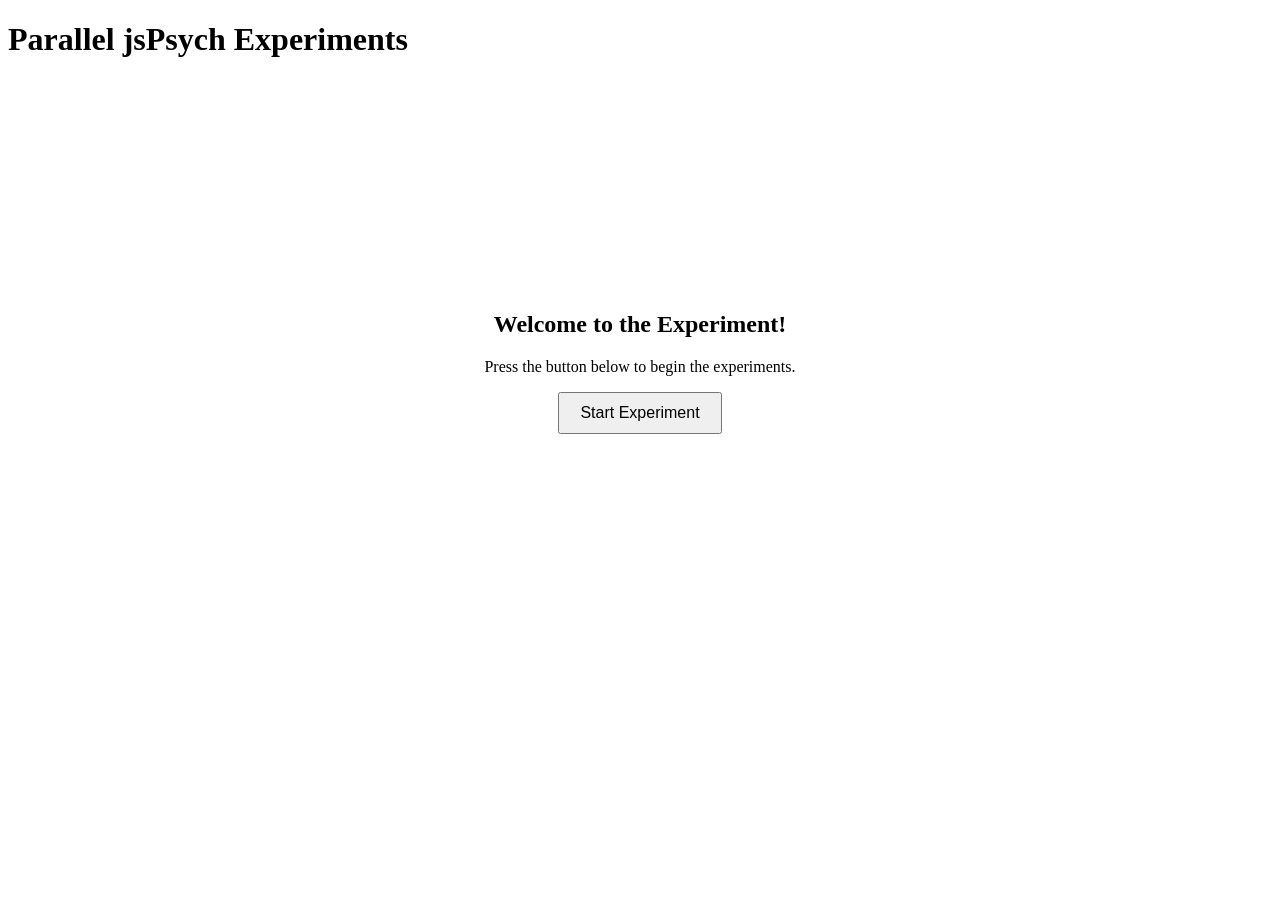
<file: Listening experiment/index.html>
<!DOCTYPE html>
<html>
  <head>
    <title>Two jsPsych Experiments</title>
    <script src="jspsych-6.1.0/jspsych.js"></script>
    <script src="jspsych-6.1.0/plugins/jspsych-html-slider-response.js"></script>
    <script src="jspsych-6.1.0/plugins/jspsych-html-keyboard-response.js"></script>
    <script src="jspsych-6.1.0/plugins/jspsych-html-button-response.js"></script>
    <link rel="stylesheet" href="jspsych-6.1.0/css/jspsych.css" />
    <style>
      iframe {
        width: 48vw;
        height: 40vh;
        border: 1px solid #ccc;
        margin: 10px;
        display: none; /* Hide the iframes initially */
      }
      .iframe-container {
        display: flex;
        flex-direction: column;
        align-items: center;
      }
      .welcome-screen {
        text-align: center;
        margin-top: 20%;
      }
      button {
        padding: 10px 20px;
        font-size: 16px;
      }

      #iframe1 {
        height: 0; /* Set height to 0 to hide iframe1 */
        opacity: 0; /* Makes iframe1 invisible */
        pointer-events: none; /* Prevents interaction with iframe1 */
        overflow: hidden; /* Prevents any overflow */
      }
    </style>
  </head>
  <body>
    <h1>Parallel jsPsych Experiments</h1>

    <div class="welcome-screen" id="welcome-screen">
      <h2>Welcome to the Experiment!</h2>
      <p>Press the button below to begin the experiments.</p>
      <button onclick="startExperiments()">Start Experiment</button>
    </div>

    <div class="iframe-container" id="iframe-container" style="display: none">
      <iframe src="iframe1.html" id="iframe1"></iframe>
      <iframe src="iframe2.html" id="iframe2"></iframe>
    </div>

    <button id="stop-button" onclick="stopExperiments()" style="display: none">
      Stop Experiment
    </button>

    <script>
      function startExperiments() {
        // Hide the welcome screen
        document.getElementById("welcome-screen").style.display = "none";
        document.getElementById("iframe-container").style.display = "flex";
        document.getElementById("iframe1").style.display = "block";
        document.getElementById("iframe2").style.display = "block";
        document.getElementById("stop-button").style.display = "block"; // Show the stop button

        // Start iframe1 experiment with a 2-second delay
        setTimeout(function () {
          document
            .getElementById("iframe1")
            .contentWindow.postMessage("startIframe1", "*");
        }, 2000); // 2000 ms = 2 seconds
      }

      function stopExperiments() {
        // Send messages to both iframes to stop the experiments
        document
          .getElementById("iframe1")
          .contentWindow.postMessage("stopIframe1", "*");
        document
          .getElementById("iframe2")
          .contentWindow.postMessage("stopIframe2", "*");

        // Hide the iframes and show the welcome screen again
        document.getElementById("iframe-container").style.display = "none";
        document.getElementById("welcome-screen").style.display = "block";
        document.getElementById("stop-button").style.display = "none"; // hide the stop button
        thankParticipants();
      }

      // Listen for messages from iframes
      window.addEventListener("message", function (event) {
        if (event.source === document.getElementById("iframe1").contentWindow) {
          if (event.data.msg === "stopExperiment1") {
            console.log("Iframe 1 data:", event.data.data);
          }
        } else if (
          event.source === document.getElementById("iframe2").contentWindow
        ) {
          if (event.data.msg === "stopExperiment2") {
            console.log("Iframe 2 data:", event.data.data);
            // Send a post message to iframe1 to stop the experiment
            document
              .getElementById("iframe1")
              .contentWindow.postMessage("stopIframe1", "*");
          }
        }
      });

      function thankParticipants() {
        var timeline = [
          {
            type: "html-button-response",
            stimulus: "Thank you for participating in the experiment!",
            choices: ["END"],
          },
        ];

        jsPsych.init({
          timeline: timeline,
          on_finish: function () {
            console.log("Experiment ended. Thank you screen displayed.");
          },
        });
      }
    </script>
  </body>
</html>
</file>
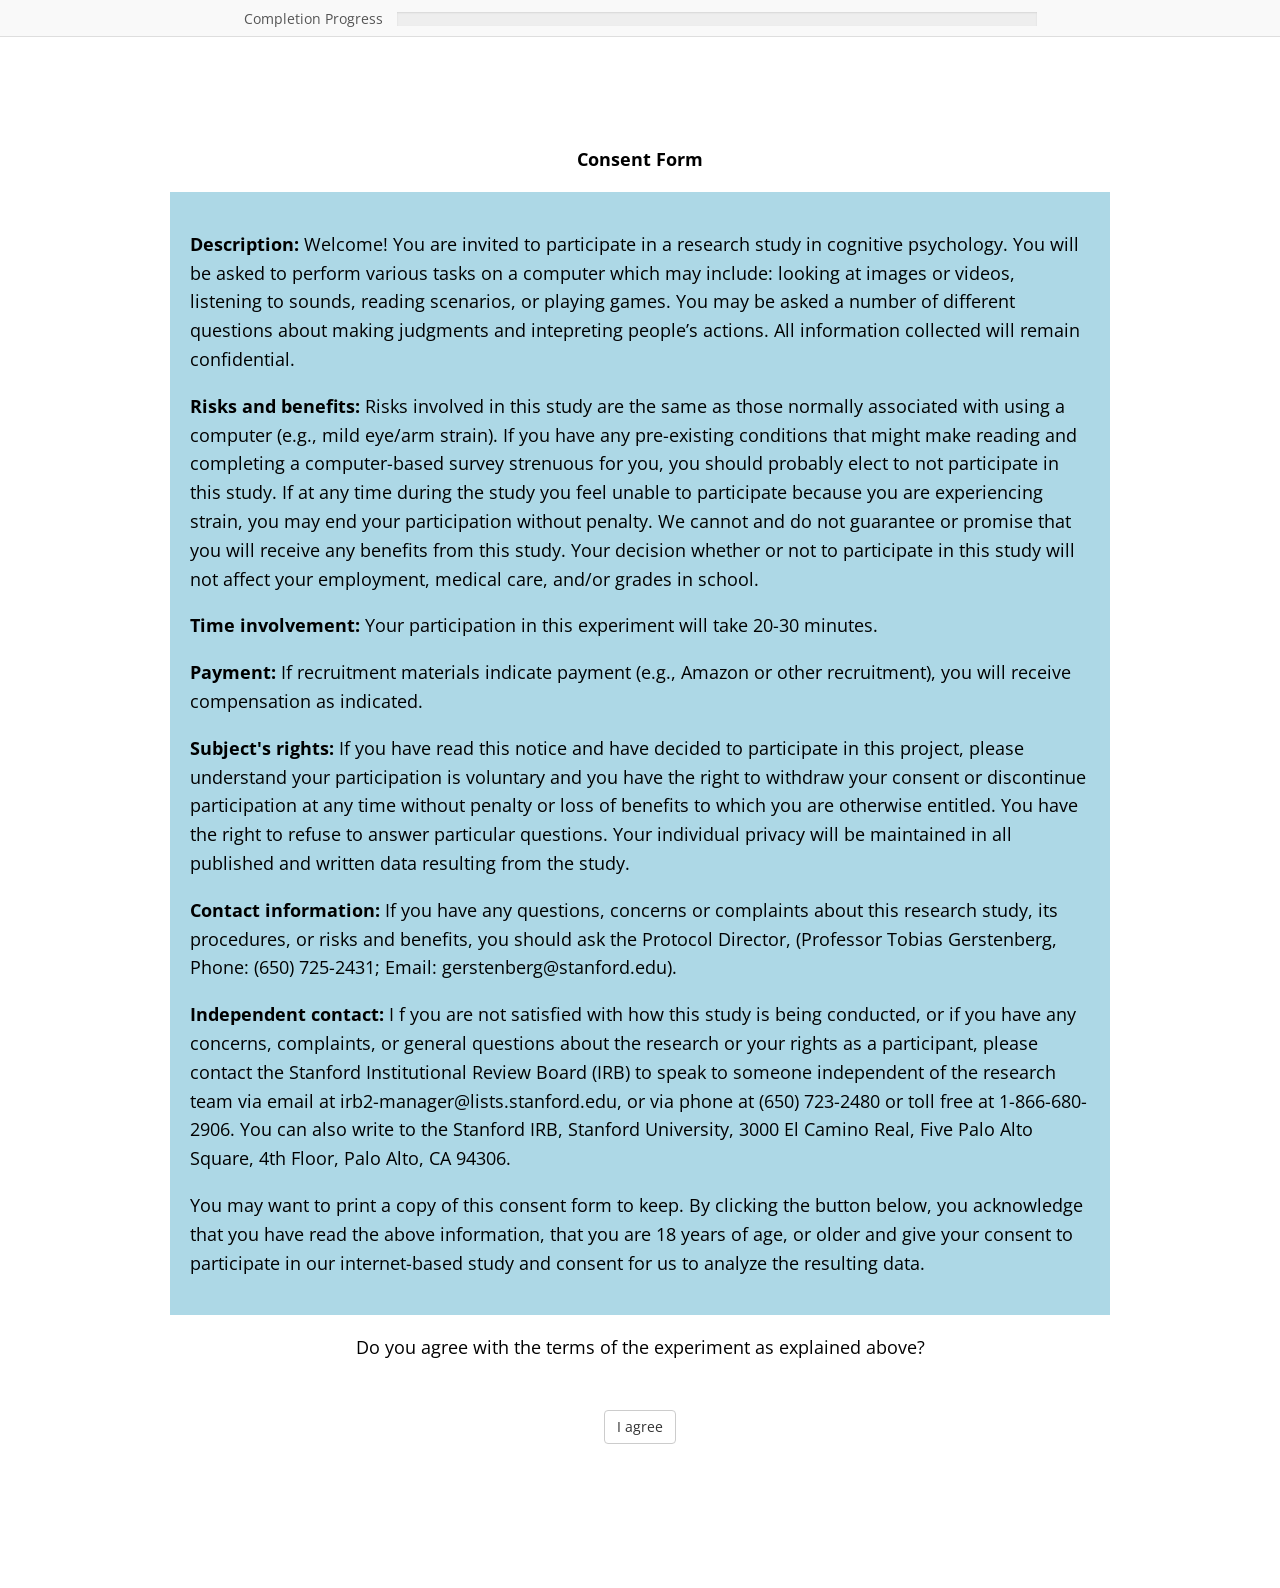
<file: demo_slider/demo/index.html>
<!DOCTYPE html>
<html>

<head>
  <title> Experiment 1 </title>
  <script src="js/jspsych.js"></script>
  <script src="js/jspsych-fullscreen.js"></script>
  <script src="js/jspsych-image-button-response.js"></script>
  <script src="js/jspsych-video-keyboard-response.js"></script>
  <script src="js/jspsych-video-button-response.js"></script>
  <script src="js/jspsych-video-slider-response.js"></script>
  <script src="js/jspsych-html-button-response.js"></script>
  <script src="js/jspsych-survey-multi-choice-custom.js"></script>
  <script src="js/jspsych-html-slider-response-custom.js"></script>
  <script src='https://proliferate.alps.science/static/js/proliferate.js'></script>
  <script src="js/jspsych-survey-html-form.js"></script>
  <script src='js/jquery.min.js'></script>
  <script src='js/jquery-ui.min.js'></script>
  <script src="js/jspsych-preload.js"></script>
  <script src="js/utils.js"></script>
  <link rel="stylesheet" href="css/jspsych.css">
  <link rel="stylesheet" href='css/jquery-ui.min.css' />
</head>
<body></body>
<script>

    var timeline = [];

    var loop_timeline = [];


    var welcome = {
        type: 'html-button-response',
        stimulus: '<p><b>Consent Form</b></p> <div style="text-align:left;' +
            'background-color:lightblue; padding:20px; max-width:900px;">' +
            '<p><b>Description:</b> Welcome! You are invited to participate ' +
            'in a research study in cognitive psychology. You will be asked ' +
            'to perform various tasks on a computer which may include: looking ' +
            'at images or videos, listening to sounds, reading scenarios, or ' +
            'playing games. You may be asked a number of different questions ' +
            'about making judgments and intepreting people’s actions. All ' +
            'information collected will remain confidential. <p>' +
            '<p><b>Risks and benefits:</b> Risks involved in this study are ' +
            'the same as those normally associated with using a computer ' +
            '(e.g., mild eye/arm strain). If you have any pre-existing ' +
            'conditions that might make reading and completing a computer-' +
            'based survey strenuous for you, you should probably elect to ' +
            'not participate in this study. If at any time during the study ' +
            'you feel unable to participate because you are experiencing strain, ' +
            'you may end your participation without penalty. We cannot and do ' +
            'not guarantee or promise that you will receive any benefits from ' +
            'this study. Your decision whether or not to participate in this ' +
            'study will not affect your employment, medical care, and/or grades ' +
            'in school. </p>' +
            '<p><b>Time involvement:</b> Your participation in this experiment ' +
            'will take 20-30 minutes. </p>' +
            '<p><b> Payment: </b> If recruitment materials indicate payment ' +
            '(e.g., Amazon or other recruitment), you will receive compensation ' +
            'as indicated. </p>' +
            "<p><b>Subject's rights: </b> If you have read this notice and have " +
            'decided to participate in this project, please understand your ' +
            'participation is voluntary and you have the right to withdraw ' +
            'your consent or discontinue participation at any time without ' + 
            'penalty or loss of benefits to which you are otherwise entitled. ' +
            'You have the right to refuse to answer particular questions. Your ' +
            'individual privacy will be maintained in all published and written ' +
            'data resulting from the study. </p>' +
            '<p><b>Contact information: </b> If you have any questions, concerns ' +
            'or complaints about this research study, its procedures, or risks ' +
            'and benefits, you should ask the Protocol Director, (Professor ' +
            'Tobias Gerstenberg, Phone: (650) 725-2431; Email: ' +
            'gerstenberg@stanford.edu). </p>' +
            '<p><b>Independent contact: </b>I f you are not satisfied with how ' +
            'this study is being conducted, or if you have any concerns, ' +
            'complaints, or general questions about the research or your ' +
            'rights as a participant, please contact the Stanford Institutional ' +
            'Review Board (IRB) to speak to someone independent of the research ' +
            'team via email at irb2-manager@lists.stanford.edu, or via phone ' +
            'at (650) 723-2480 or toll free at 1-866-680-2906. You can also ' +
            'write to the Stanford IRB, Stanford University, 3000 El Camino ' +
            'Real, Five Palo Alto Square, 4th Floor, Palo Alto, CA 94306. </p>' +
            '<p>You may want to print a copy of this consent form to keep. By ' +
            'clicking the button below, you acknowledge that you have read ' +
            'the above information, that you are 18 years of age, or older ' +
            'and give your consent to participate in our internet-based study ' +
            'and consent for us to analyze the resulting data. </p> </div>' +
            '<p> Do you agree with the terms of the experiment as explained ' +
            'above? </p>',
        choices: ['I agree']
    }
    timeline.push(welcome);

    // var fullscreen_trial = {
    // type: 'fullscreen',
    // fullscreen_mode: true
    // }
    // timeline.push(fullscreen_trial)

    // var welcome_page = {
    // type: 'html-button-response',
    // stimulus: '<div style="max-width:600px;"><p> In this experiment, you will be asked answer questions by watching a video. You must watch the video twice before you can answer the questions.</p></div>',
    // choices: ['Continue']
    // }

    var instruction = {
        timeline: [{
        type: "html-button-response",
        stimulus: '<div style="max-width:800px;">'
            + '<p>In this experiment, you will predict outcomes of English football matches. '
            + 'The setting involves two teams playing in a FA cup match in 2024/2025 season under the new rule with <b>no draw and no rematch</b>.'
            + "If the two teams draw in 90 minutes (plus stoppage time), they will play 30 minutes of extra time. And if they still draw in 120 minutes (plus stoppage time), the result will be decided by penalty shootouts.</p>"
            + '<p> You will answer a few conceptual questions about the setting prior to entering the main experiment, so please review these information carefully. ' 
            + "When you are done, click on the continue button.</p>"
            + '<img><img src="' + 'demo_pics/inst_rule.png' + '" width="650" height="200"></img><p></p></div>'       
            ,
        choices: ['Continue']
        },
        {
            type: 'html-slider-response',
            stimulus: '<p>For each pair of teams, you will be asked the following question:</p>' + 
            '<p></p>' + '<p>How likely do you think that '+ 'Burton Albion ' +  
                '<img><img src="' + 'teams/burton.png' + '" width="50" height="50" style="vertical-align: middle;"></img>' + ' will <b>eliminate</b> ' 
                + 'Blackburn ' +  '<img><img src="' + 'teams/blackburn.png' + '" width="50" height="50" style="vertical-align: middle;"></img>'
                + ' in a FA cup game under the new rule in 2024/2025 season?</p>'
                + '<p>Please click on the slider below to indicate your response. To pass the instruction, move the slider to around 40.</p>' + '<br />',
            labels: ["0%<br />(definitely no)", "10", "20", "30", "40", "50", "60", "70", "80", "90", "100%<br />(definitely yes)"],
            min: 0,
            max: 100,
            step: 1,
            choices:['Continue'],
            statement: "instruction",
            case: "instruction",
            slider_width:650
        },
        {
        type: "html-button-response",
        stimulus: '<div style="max-width:800px;">'
            + '<p>There will be a total number of 4 blocks and 30 such questions in this experiment.</p>'
            + '<p>After completing this experiment, you will be asked to complete a quick knowledge test about the teams involve in the experiment,'
                + ' as well as your preferences for the teams. There will be more instructions about them towards the end of the experiment.</p>'
                + '<p>The full experiment should take about 25 minutes to complete.</p>',
        choices: ['Continue']
        },
        {
        type: "html-button-response",
        stimulus: '<div style="max-width:800px;">'
            + '<p>In the following, you will answer a few conceptual questions about the setting.</p>',
        choices: ['Continue']
        }
        ]
    }

    loop_timeline.push(instruction);
    // timeline.push(instruction);

    var comprehension_qs = {
        type: 'survey-multi-choice',
        questions: [
            {
            prompt: "If the two teams draw in 90 minutes plus stoppage time under the setting of this experiment, they will play a rematch.", name: "rematch", 
            options: ["Yes", "No"], 
            required:true,
            horizontal: true}, 
            {
            prompt: "If the two teams draw in 120 minutes plus stoppage time under the setting of this experiment, the game winner will be decided by penalty shootouts.", name: "penalty", 
            options: ["Yes", "No"], 
            required:true,
            horizontal: true},
            {
            prompt: "The predictions will be about the upcoming 2024/2025 season.", name: "season", 
            options: ["Yes", "No"], 
            required:true,
            horizontal: true}
        ],
        preamble: '<b>Comprehension check</b>',
        on_finish: function(data){
            // jspsych records responses as json strings
            data.correct = (data.responses == "{\"rematch\":\"No\",\"penalty\":\"Yes\",\"season\":\"Yes\"}");
        }
    }

    loop_timeline.push(comprehension_qs);

    // timeline.push(comprehension_qs);

    var fail_comprehension = {
        timeline: [{
            type: 'html-button-response',
            stimulus: 'Unfortunately, you missed some of the comprehension ' +
                'questions.</p> <p>Please review the instructions again.',
            choices: ['Review'],
        }],
        conditional_function: function(){
            var data = jsPsych.data.get().last(1).values()[0];
            return !(data.correct);
        }
    }
    loop_timeline.push(fail_comprehension);
    
    var loop_node = {
        timeline: loop_timeline,
        loop_function: function(data){
            var data = jsPsych.data.get().last(1).values()[0];
            return !(data.correct);
        }
    }
    
    timeline.push(loop_node);

    timeline.push({
            type: 'html-button-response',
            stimulus: '<div style=max-width:800px;' +
                '>' +
                '<p> Correct! You will now begin the actual experiment.</p>' +
                '<p>Click the start button whenever you are ready.</p> </div>',
            choices: ['Start'],
        });

    var g1_g2_order1 = {
            type: 'html-slider-response',
            stimulus: '<p>How likely do you think that '+ 
                'Arsenal ' +  '<img><img src="' + 'teams/arsenal.png' + '" width="50" height="50" style="vertical-align: middle;"></img>' 
                + ' will <b>eliminate</b> ' 
                + 'Chelsea ' +  '<img><img src="' + 'teams/chelsea.png' + '" width="50" height="50" style="vertical-align: middle;"></img>'
                + ' in a FA cup game under the new rule in 2024/2025 season?</p>'
                + '<p>Please click on the slider below to indicate your response. </p>' + '<br />',
            labels: ["0%<br />(definitely no)", "10", "20", "30", "40", "50", "60", "70", "80", "90", "100%<br />(definitely yes)"],
            min: 0,
            max: 100,
            step: 1,
            choices:['Continue'],
            statement: "g1g2o1",
            case: "g1g2o1",
            slider_width:650
    }

    var g1_g3_order1 = {
        type: 'html-slider-response',
        stimulus: '<p>How likely do you think that '+ 
            'Arsenal ' +  '<img><img src="' + 'teams/arsenal.png' + '" width="50" height="50" style="vertical-align: middle;"></img>' 
            + ' will <b>eliminate</b> ' 
            + 'Newcastle ' +  '<img><img src="' + 'teams/newcastle.png' + '" width="50" height="50" style="vertical-align: middle;"></img>'
            + ' in a FA cup game under the new rule in 2024/2025 season?</p>'
            + '<p>Please click on the slider below to indicate your response. </p>' + '<br />',
        labels: ["0%<br />(definitely no)", "10", "20", "30", "40", "50", "60", "70", "80", "90", "100%<br />(definitely yes)"],
        min: 0,
        max: 100,
        step: 1,
        choices:['Continue'],
        statement: "g1g3o1",
        case: "g1g3o1",
        slider_width:650
    }

    var g1_g4_order1 = {
        type: 'html-slider-response',
        stimulus: '<p>How likely do you think that '
            + 'Arsenal ' +  '<img><img src="' + 'teams/arsenal.png' + '" width="50" height="50" style="vertical-align: middle;"></img>' 
            + ' will <b>eliminate</b> ' 
            + 'Brentford ' +  '<img><img src="' + 'teams/brentford.png' + '" width="50" height="50" style="vertical-align: middle;"></img>'
            + ' in a FA cup game under the new rule in 2024/2025 season?</p>'
            + '<p>Please click on the slider below to indicate your response. </p>' + '<br />',
        labels: ["0%<br />(definitely no)", "10", "20", "30", "40", "50", "60", "70", "80", "90", "100%<br />(definitely yes)"],
        min: 0,
        max: 100,
        step: 1,
        choices:['Continue'],
        statement: "g1g4o1",
        case: "g1g4o1",
        slider_width:650
    }

    var g1_g5_order1 = {
        type: 'html-slider-response',
        stimulus: '<p>How likely do you think that '
            + 'Arsenal ' +  '<img><img src="' + 'teams/arsenal.png' + '" width="50" height="50" style="vertical-align: middle;"></img>' 
            + ' will <b>eliminate</b> ' 
            + 'Wolverhampton ' +  '<img><img src="' + 'teams/wolverhampton.png' + '" width="50" height="50" style="vertical-align: middle;"></img>'
            + ' in a FA cup game under the new rule in 2024/2025 season?</p>'
            + '<p>Please click on the slider below to indicate your response. </p>' + '<br />',
        labels: ["0%<br />(definitely no)", "10", "20", "30", "40", "50", "60", "70", "80", "90", "100%<br />(definitely yes)"],
        min: 0,
        max: 100,
        step: 1,
        choices:['Continue'],
        statement: "g1g5o1",
        case: "g1g5o1",
        slider_width:650
    }

    var g2_g3_order1 = {
        type: 'html-slider-response',
        stimulus: '<p>How likely do you think that '
            + 'Chelsea ' +  '<img><img src="' + 'teams/chelsea.png' + '" width="50" height="50" style="vertical-align: middle;"></img>' 
            + ' will <b>eliminate</b> ' 
            + 'Newcastle ' +  '<img><img src="' + 'teams/newcastle.png' + '" width="50" height="50" style="vertical-align: middle;"></img>'
            + ' in a FA cup game under the new rule in 2024/2025 season?</p>'
            + '<p>Please click on the slider below to indicate your response. </p>' + '<br />',
        labels: ["0%<br />(definitely no)", "10", "20", "30", "40", "50", "60", "70", "80", "90", "100%<br />(definitely yes)"],
        min: 0,
        max: 100,
        step: 1,
        choices:['Continue'],
        statement: "g2g3o1",
        case: "g2g3o1",
        slider_width:650
    }

    var g2_g4_order1 = {
        type: 'html-slider-response',
        stimulus: '<p>How likely do you think that '
            + 'Chelsea ' +  '<img><img src="' + 'teams/chelsea.png' + '" width="50" height="50" style="vertical-align: middle;"></img>' 
            + ' will <b>eliminate</b> ' 
            + 'Brentford ' +  '<img><img src="' + 'teams/brentford.png' + '" width="50" height="50" style="vertical-align: middle;"></img>'
            + ' in a FA cup game under the new rule in 2024/2025 season?</p>'
            + '<p>Please click on the slider below to indicate your response. </p>' + '<br />',
        labels: ["0%<br />(definitely no)", "10", "20", "30", "40", "50", "60", "70", "80", "90", "100%<br />(definitely yes)"],
        min: 0,
        max: 100,
        step: 1,
        choices:['Continue'],
        statement: "g2g4o1",
        case: "g2g4o1",
        slider_width:650
    }

    var g2_g5_order1 = {
        type: 'html-slider-response',
        stimulus: '<p>How likely do you think that '
            + 'Chelsea ' + '<img><img src="' + 'teams/chelsea.png' + '" width="50" height="50" style="vertical-align: middle;"></img>' 
            + ' will <b>eliminate</b> ' 
            + 'Wolverhampton ' +  '<img><img src="' + 'teams/wolverhampton.png' + '" width="50" height="50" style="vertical-align: middle;"></img>'
            + ' in a FA cup game under the new rule in 2024/2025 season?</p>'
            + '<p>Please click on the slider below to indicate your response. </p>' + '<br />',
        labels: ["0%<br />(definitely no)", "10", "20", "30", "40", "50", "60", "70", "80", "90", "100%<br />(definitely yes)"],
        min: 0,
        max: 100,
        step: 1,
        choices:['Continue'],
        statement: "g2g5o1",
        case: "g2g5o1",
        slider_width:650
    }

    var g3_g4_order1 = {
        type: 'html-slider-response',
        stimulus: '<p>How likely do you think that '
            + 'Newcastle ' + '<img><img src="' + 'teams/newcastle.png' + '" width="50" height="50" style="vertical-align: middle;"></img>' 
            + ' will <b>eliminate</b> ' 
            + 'Brentford ' +  '<img><img src="' + 'teams/brentford.png' + '" width="50" height="50" style="vertical-align: middle;"></img>'
            + ' in a FA cup game under the new rule in 2024/2025 season?</p>'
            + '<p>Please click on the slider below to indicate your response. </p>' + '<br />',
        labels: ["0%<br />(definitely no)", "10", "20", "30", "40", "50", "60", "70", "80", "90", "100%<br />(definitely yes)"],
        min: 0,
        max: 100,
        step: 1,
        choices:['Continue'],
        statement: "g3g4o1",
        case: "g3g4o1",
        slider_width:650
    }

    var g3_g5_order1 = {
        type: 'html-slider-response',
        stimulus: '<p>How likely do you think that '
            + 'Newcastle ' + '<img><img src="' + 'teams/newcastle.png' + '" width="50" height="50" style="vertical-align: middle;"></img>' 
            + ' will <b>eliminate</b> ' 
            + 'Wolverhampton ' +  '<img><img src="' + 'teams/wolverhampton.png' + '" width="50" height="50" style="vertical-align: middle;"></img>'
            + ' in a FA cup game under the new rule in 2024/2025 season?</p>'
            + '<p>Please click on the slider below to indicate your response. </p>' + '<br />',
        labels: ["0%<br />(definitely no)", "10", "20", "30", "40", "50", "60", "70", "80", "90", "100%<br />(definitely yes)"],
        min: 0,
        max: 100,
        step: 1,
        choices:['Continue'],
        statement: "g3g5o1",
        case: "g3g5o1",
        slider_width:650
    }

    var g4_g5_order1 = {
        type: 'html-slider-response',
        stimulus: '<p>How likely do you think that '
            + 'Brentford ' + '<img><img src="' + 'teams/brentford.png' + '" width="50" height="50" style="vertical-align: middle;"></img>' 
            + ' will <b>eliminate</b> ' 
            + 'Wolverhampton ' +  '<img><img src="' + 'teams/wolverhampton.png' + '" width="50" height="50" style="vertical-align: middle;"></img>'
            + ' in a FA cup game under the new rule in 2024/2025 season?</p>'
            + '<p>Please click on the slider below to indicate your response. </p>' + '<br />',
        labels: ["0%<br />(definitely no)", "10", "20", "30", "40", "50", "60", "70", "80", "90", "100%<br />(definitely yes)"],
        min: 0,
        max: 100,
        step: 1,
        choices:['Continue'],
        statement: "g4g5o1",
        case: "g4g5o1",
        slider_width:650
    }
    

    var block1 =  {
        type: "html-button-response",
        stimulus: '<div style="max-width:800px;">'
            + '<p>This is the end of block 1.</p>',
        choices: ['Continue']
    }

    var block1_question_list = [g1_g2_order1,g1_g3_order1,g1_g4_order1,g1_g5_order1,g2_g3_order1,g2_g4_order1,g2_g5_order1,g3_g4_order1,g3_g5_order1,g4_g5_order1]
    block1_question_list = jsPsych.randomization.shuffle(block1_question_list)
    var timeline = timeline.concat(block1_question_list)
    timeline.push(block1)


    var g1_g1_order1 = {
            type: 'html-slider-response',
            stimulus: '<p>How likely do you think that '
                + 'Arsenal ' + '<img><img src="' + 'teams/arsenal.png' + '" width="50" height="50" style="vertical-align: middle;"></img>' 
                + ' will <b>eliminate</b> ' 
                + 'Manchester City ' +  '<img><img src="' + 'teams/manchester_city.png' + '" width="50" height="50" style="vertical-align: middle;"></img>'
                + ' in a FA cup game under the new rule in 2024/2025 season?</p>'
                + '<p>Please click on the slider below to indicate your response. </p>' + '<br />',
            labels: ["0%<br />(definitely no)", "10", "20", "30", "40", "50", "60", "70", "80", "90", "100%<br />(definitely yes)"],
            min: 0,
            max: 100,
            step: 1,
            choices:['Continue'],
            statement: "g1g1o1",
            case: "g1g1o1",
            slider_width:650
    }

    var g2_g2_order1 = {
            type: 'html-slider-response',
            stimulus: '<p>How likely do you think that '
                + 'Chelsea ' +  '<img><img src="' + 'teams/chelsea.png' + '" width="50" height="50" style="vertical-align: middle;"></img>' 
                + ' will <b>eliminate</b> ' 
                + 'Manchester United ' +  '<img><img src="' + 'teams/manchester_united.png' + '" width="50" height="50" style="vertical-align: middle;"></img>'
                + ' in a FA cup game under the new rule in 2024/2025 season?</p>'
                + '<p>Please click on the slider below to indicate your response. </p>' + '<br />',
            labels: ["0%<br />(definitely no)", "10", "20", "30", "40", "50", "60", "70", "80", "90", "100%<br />(definitely yes)"],
            min: 0,
            max: 100,
            step: 1,
            choices:['Continue'],
            statement: "g2g2o1",
            case: "g2g2o1",
            slider_width:650
    }

    var g3_g3_order1 = {
            type: 'html-slider-response',
            stimulus: '<p>How likely do you think that '
                + 'Newcastle ' +  '<img><img src="' + 'teams/newcastle.png' + '" width="50" height="50" style="vertical-align: middle;"></img>' 
                + ' will <b>eliminate</b> ' 
                + 'Tottenham ' +  '<img><img src="' + 'teams/tottenham.png' + '" width="50" height="50" style="vertical-align: middle;"></img>'
                + ' in a FA cup game under the new rule in 2024/2025 season?</p>'
                + '<p>Please click on the slider below to indicate your response. </p>' + '<br />',
            labels: ["0%<br />(definitely no)", "10", "20", "30", "40", "50", "60", "70", "80", "90", "100%<br />(definitely yes)"],
            min: 0,
            max: 100,
            step: 1,
            choices:['Continue'],
            statement: "g3g3o1",
            case: "g3g3o1",
            slider_width:650
    }

    var g4_g4_order1 = {
            type: 'html-slider-response',
            stimulus: '<p>How likely do you think that '
                + 'Brentford ' + '<img><img src="' + 'teams/brentford.png' + '" width="50" height="50" style="vertical-align: middle;"></img>' 
                + ' will <b>eliminate</b> ' 
                + 'Westham ' +  '<img><img src="' + 'teams/westham.png' + '" width="50" height="50" style="vertical-align: middle;"></img>'
                + ' in a FA cup game under the new rule in 2024/2025 season?</p>'
                + '<p>Please click on the slider below to indicate your response. </p>' + '<br />',
            labels: ["0%<br />(definitely no)", "10", "20", "30", "40", "50", "60", "70", "80", "90", "100%<br />(definitely yes)"],
            min: 0,
            max: 100,
            step: 1,
            choices:['Continue'],
            statement: "g4g4o1",
            case: "g4g4o1",
            slider_width:650
    }

    var g5_g5_order1 = {
            type: 'html-slider-response',
            stimulus: '<p>How likely do you think that '
                + 'Wolverhampton ' + '<img><img src="' + 'teams/wolverhampton.png' + '" width="50" height="50" style="vertical-align: middle;"></img>' 
                + ' will <b>eliminate</b> ' 
                + 'Everton ' +  '<img><img src="' + 'teams/everton.png' + '" width="50" height="50" style="vertical-align: middle;"></img>'
                + ' in a FA cup game under the new rule in 2024/2025 season?</p>'
                + '<p>Please click on the slider below to indicate your response. </p>' + '<br />',
            labels: ["0%<br />(definitely no)", "10", "20", "30", "40", "50", "60", "70", "80", "90", "100%<br />(definitely yes)"],
            min: 0,
            max: 100,
            step: 1,
            choices:['Continue'],
            statement: "g5g5o1",
            case: "g5g5o1",
            slider_width:650
    }

    var block2 =  {
        type: "html-button-response",
        stimulus: '<div style="max-width:800px;">'
            + '<p>This is the end of block 2.</p>',
        choices: ['Continue']
    }

    var block2_question_list = [g1_g1_order1,g2_g2_order1,g3_g3_order1,g4_g4_order1,g5_g5_order1]
    block2_question_list = jsPsych.randomization.shuffle(block2_question_list)
    var timeline = timeline.concat(block2_question_list)
    timeline.push(block2)


    var g1_g2_order2 = {
            type: 'html-slider-response',
            stimulus: '<p>How likely do you think that '
                + 'Chelsea ' + '<img><img src="' + 'teams/chelsea.png' + '" width="50" height="50" style="vertical-align: middle;"></img>' 
                + ' will <b>eliminate</b> ' 
                + 'Arsenal ' +  '<img><img src="' + 'teams/arsenal.png' + '" width="50" height="50" style="vertical-align: middle;"></img>'
                + ' in a FA cup game under the new rule in 2024/2025 season?</p>'
                + '<p>Please click on the slider below to indicate your response. </p>' + '<br />',
            labels: ["0%<br />(definitely no)", "10", "20", "30", "40", "50", "60", "70", "80", "90", "100%<br />(definitely yes)"],
            min: 0,
            max: 100,
            step: 1,
            choices:['Continue'],
            statement: "g1g2o2",
            case: "g1g2o2",
            slider_width:650
    }

    var g1_g3_order2 = {
        type: 'html-slider-response',
        stimulus: '<p>How likely do you think that '
            + 'Newcastle ' + '<img><img src="' + 'teams/newcastle.png' + '" width="50" height="50" style="vertical-align: middle;"></img>' 
            + ' will <b>eliminate</b> ' 
            + 'Arsenal ' +  '<img><img src="' + 'teams/arsenal.png' + '" width="50" height="50" style="vertical-align: middle;"></img>'
            + ' in a FA cup game under the new rule in 2024/2025 season?</p>'
            + '<p>Please click on the slider below to indicate your response. </p>' + '<br />',
        labels: ["0%<br />(definitely no)", "10", "20", "30", "40", "50", "60", "70", "80", "90", "100%<br />(definitely yes)"],
        min: 0,
        max: 100,
        step: 1,
        choices:['Continue'],
        statement: "g1g3o2",
        case: "g1g3o2",
        slider_width:650
    }

    var g1_g4_order2 = {
        type: 'html-slider-response',
        stimulus: '<p>How likely do you think that '
            + 'Brentford ' + '<img><img src="' + 'teams/brentford.png' + '" width="50" height="50" style="vertical-align: middle;"></img>' 
            + ' will <b>eliminate</b> ' 
            + 'Arsenal ' +  '<img><img src="' + 'teams/arsenal.png' + '" width="50" height="50" style="vertical-align: middle;"></img>'
            + ' in a FA cup game under the new rule in 2024/2025 season?</p>'
            + '<p>Please click on the slider below to indicate your response. </p>' + '<br />',
        labels: ["0%<br />(definitely no)", "10", "20", "30", "40", "50", "60", "70", "80", "90", "100%<br />(definitely yes)"],
        min: 0,
        max: 100,
        step: 1,
        choices:['Continue'],
        statement: "g1g4o2",
        case: "g1g4o2",
        slider_width:650
    }

    var g1_g5_order2 = {
        type: 'html-slider-response',
        stimulus: '<p>How likely do you think that '
            + 'Wolverhampton ' + '<img><img src="' + 'teams/wolverhampton.png' + '" width="50" height="50" style="vertical-align: middle;"></img>' 
            + ' will <b>eliminate</b> ' 
            + 'Arsenal ' +  '<img><img src="' + 'teams/arsenal.png' + '" width="50" height="50" style="vertical-align: middle;"></img>'
            + ' in a FA cup game under the new rule in 2024/2025 season?</p>'
            + '<p>Please click on the slider below to indicate your response. </p>' + '<br />',
        labels: ["0%<br />(definitely no)", "10", "20", "30", "40", "50", "60", "70", "80", "90", "100%<br />(definitely yes)"],
        min: 0,
        max: 100,
        step: 1,
        choices:['Continue'],
        statement: "g1g5o2",
        case: "g1g5o2",
        slider_width:650
    }

    var g2_g3_order2 = {
        type: 'html-slider-response',
        stimulus: '<p>How likely do you think that '
            + 'Newcastle ' + '<img><img src="' + 'teams/newcastle.png' + '" width="50" height="50" style="vertical-align: middle;"></img>' 
            + ' will <b>eliminate</b> ' 
            + 'Chelsea ' +  '<img><img src="' + 'teams/chelsea.png' + '" width="50" height="50" style="vertical-align: middle;"></img>'
            + ' in a FA cup game under the new rule in 2024/2025 season?</p>'
            + '<p>Please click on the slider below to indicate your response. </p>' + '<br />',
        labels: ["0%<br />(definitely no)", "10", "20", "30", "40", "50", "60", "70", "80", "90", "100%<br />(definitely yes)"],
        min: 0,
        max: 100,
        step: 1,
        choices:['Continue'],
        statement: "g2g3o2",
        case: "g2g3o2",
        slider_width:650
    }

    var g2_g4_order2 = {
        type: 'html-slider-response',
        stimulus: '<p>How likely do you think that '
            + 'Brentford ' + '<img><img src="' + 'teams/brentford.png' + '" width="50" height="50" style="vertical-align: middle;"></img>' 
            + ' will <b>eliminate</b> ' 
            + 'Chelsea ' +  '<img><img src="' + 'teams/chelsea.png' + '" width="50" height="50" style="vertical-align: middle;"></img>'
            + ' in a FA cup game under the new rule in 2024/2025 season?</p>'
            + '<p>Please click on the slider below to indicate your response. </p>' + '<br />',
        labels: ["0%<br />(definitely no)", "10", "20", "30", "40", "50", "60", "70", "80", "90", "100%<br />(definitely yes)"],
        min: 0,
        max: 100,
        step: 1,
        choices:['Continue'],
        statement: "g2g4o2",
        case: "g2g4o2",
        slider_width:650
    }

    var g2_g5_order2 = {
        type: 'html-slider-response',
        stimulus: '<p>How likely do you think that '
            + 'Wolverhampton ' + '<img><img src="' + 'teams/wolverhampton.png' + '" width="50" height="50" style="vertical-align: middle;"></img>' 
            + ' will <b>eliminate</b> ' 
            + 'Chelsea ' +  '<img><img src="' + 'teams/chelsea.png' + '" width="50" height="50" style="vertical-align: middle;"></img>'
            + ' in a FA cup game under the new rule in 2024/2025 season?</p>'
            + '<p>Please click on the slider below to indicate your response. </p>' + '<br />',
        labels: ["0%<br />(definitely no)", "10", "20", "30", "40", "50", "60", "70", "80", "90", "100%<br />(definitely yes)"],
        min: 0,
        max: 100,
        step: 1,
        choices:['Continue'],
        statement: "g2g5o2",
        case: "g2g5o2",
        slider_width:650
    }

    var g3_g4_order2 = {
        type: 'html-slider-response',
        stimulus: '<p>How likely do you think that '
            + 'Brentford ' + '<img><img src="' + 'teams/brentford.png' + '" width="50" height="50" style="vertical-align: middle;"></img>' 
            + ' will <b>eliminate</b> ' 
            + 'Newcastle ' +  '<img><img src="' + 'teams/newcastle.png' + '" width="50" height="50" style="vertical-align: middle;"></img>'
            + ' in a FA cup game under the new rule in 2024/2025 season?</p>'
            + '<p>Please click on the slider below to indicate your response. </p>' + '<br />',
        labels: ["0%<br />(definitely no)", "10", "20", "30", "40", "50", "60", "70", "80", "90", "100%<br />(definitely yes)"],
        min: 0,
        max: 100,
        step: 1,
        choices:['Continue'],
        statement: "g3g4o2",
        case: "g3g4o2",
        slider_width:650
    }

    var g3_g5_order2 = {
        type: 'html-slider-response',
        stimulus: '<p>How likely do you think that '
            + 'Wolverhampton ' + '<img><img src="' + 'teams/wolverhampton.png' + '" width="50" height="50" style="vertical-align: middle;"></img>' 
            + ' will <b>eliminate</b> ' 
            + 'Newcastle ' +  '<img><img src="' + 'teams/newcastle.png' + '" width="50" height="50" style="vertical-align: middle;"></img>'
            + ' in a FA cup game under the new rule in 2024/2025 season?</p>'
            + '<p>Please click on the slider below to indicate your response. </p>' + '<br />',
        labels: ["0%<br />(definitely no)", "10", "20", "30", "40", "50", "60", "70", "80", "90", "100%<br />(definitely yes)"],
        min: 0,
        max: 100,
        step: 1,
        choices:['Continue'],
        statement: "g3g5o2",
        case: "g3g5o2",
        slider_width:650
    }

    var g4_g5_order2 = {
        type: 'html-slider-response',
        stimulus: '<p>How likely do you think that '
            + 'Wolverhampton ' + '<img><img src="' + 'teams/wolverhampton.png' + '" width="50" height="50" style="vertical-align: middle;"></img>' 
            + ' will <b>eliminate</b> ' 
            + 'Brighton ' +  '<img><img src="' + 'teams/brighton.png' + '" width="50" height="50" style="vertical-align: middle;"></img>'
            + ' in a FA cup game under the new rule in 2024/2025 season?</p>'
            + '<p>Please click on the slider below to indicate your response. </p>' + '<br />',
        labels: ["0%<br />(definitely no)", "10", "20", "30", "40", "50", "60", "70", "80", "90", "100%<br />(definitely yes)"],
        min: 0,
        max: 100,
        step: 1,
        choices:['Continue'],
        statement: "g4g5o2",
        case: "g4g5o2",
        slider_width:650
    }

    var block3 =  {
        type: "html-button-response",
        stimulus: '<div style="max-width:800px;">'
            + '<p>This is the end of block 3.</p>',
        choices: ['Continue']
    }

    var block3_question_list = [g1_g2_order2,g1_g3_order2,g1_g4_order2,g1_g5_order2,g2_g3_order2,g2_g4_order2,g2_g5_order2,g3_g4_order2,g3_g5_order2,g4_g5_order2]
    block3_question_list = jsPsych.randomization.shuffle(block3_question_list)
    var timeline = timeline.concat(block3_question_list)
    timeline.push(block3)


    var g1_g1_order2 = {
            type: 'html-slider-response',
            stimulus: '<p>How likely do you think that '
                + 'Manchester City ' + '<img><img src="' + 'teams/manchester_city.png' + '" width="50" height="50" style="vertical-align: middle;"></img>' 
                + ' will <b>eliminate</b> ' 
                + 'Arsenal ' +  '<img><img src="' + 'teams/arsenal.png' + '" width="50" height="50" style="vertical-align: middle;"></img>'
                + ' in a FA cup game under the new rule in 2024/2025 season?</p>'
                + '<p>Please click on the slider below to indicate your response. </p>' + '<br />',
            labels: ["0%<br />(definitely no)", "10", "20", "30", "40", "50", "60", "70", "80", "90", "100%<br />(definitely yes)"],
            min: 0,
            max: 100,
            step: 1,
            choices:['Continue'],
            statement: "g1g1o2",
            case: "g1g1o2",
            slider_width:650
    }

    var g2_g2_order2 = {
            type: 'html-slider-response',
            stimulus: '<p>How likely do you think that '
                + 'Manchester United ' + '<img><img src="' + 'teams/manchester_united.png' + '" width="50" height="50" style="vertical-align: middle;"></img>' 
                + ' will <b>eliminate</b> ' 
                + 'Chelsea ' +  '<img><img src="' + 'teams/chelsea.png' + '" width="50" height="50" style="vertical-align: middle;"></img>'
                + ' in a FA cup game under the new rule in 2024/2025 season?</p>'
                + '<p>Please click on the slider below to indicate your response. </p>' + '<br />',
            labels: ["0%<br />(definitely no)", "10", "20", "30", "40", "50", "60", "70", "80", "90", "100%<br />(definitely yes)"],
            min: 0,
            max: 100,
            step: 1,
            choices:['Continue'],
            statement: "g2g2o2",
            case: "g2g2o2",
            slider_width:650
    }

    var g3_g3_order2 = {
            type: 'html-slider-response',
            stimulus: '<p>How likely do you think that '
                + 'Tottenham ' + '<img><img src="' + 'teams/tottenham.png' + '" width="50" height="50" style="vertical-align: middle;"></img>' 
                + ' will <b>eliminate</b> ' 
                + 'Newcastle ' +  '<img><img src="' + 'teams/newcastle.png' + '" width="50" height="50" style="vertical-align: middle;"></img>'
                + ' in a FA cup game under the new rule in 2024/2025 season?</p>'
                + '<p>Please click on the slider below to indicate your response. </p>' + '<br />',
            labels: ["0%<br />(definitely no)", "10", "20", "30", "40", "50", "60", "70", "80", "90", "100%<br />(definitely yes)"],
            min: 0,
            max: 100,
            step: 1,
            choices:['Continue'],
            statement: "g3g3o2",
            case: "g3g3o2",
            slider_width:650
    }

    var g4_g4_order2 = {
            type: 'html-slider-response',
            stimulus: '<p>How likely do you think that '
                + 'Westham ' + '<img><img src="' + 'teams/westham.png' + '" width="50" height="50" style="vertical-align: middle;"></img>' 
                + ' will <b>eliminate</b> ' 
                + 'Brentford ' +  '<img><img src="' + 'teams/brentford.png' + '" width="50" height="50" style="vertical-align: middle;"></img>'
                + ' in a FA cup game under the new rule in 2024/2025 season?</p>'
                + '<p>Please click on the slider below to indicate your response. </p>' + '<br />',
            labels: ["0%<br />(definitely no)", "10", "20", "30", "40", "50", "60", "70", "80", "90", "100%<br />(definitely yes)"],
            min: 0,
            max: 100,
            step: 1,
            choices:['Continue'],
            statement: "g4g4o2",
            case: "g4g4o2",
            slider_width:650
    }

    var g5_g5_order2 = {
            type: 'html-slider-response',
            stimulus: '<p>How likely do you think that '
                + 'Everton ' + '<img><img src="' + 'teams/everton.png' + '" width="50" height="50" style="vertical-align: middle;"></img>' 
                + ' will <b>eliminate</b> ' 
                + 'Wolverhampton ' +  '<img><img src="' + 'teams/wolverhampton.png' + '" width="50" height="50" style="vertical-align: middle;"></img>'
                + ' in a FA cup game under the new rule in 2024/2025 season?</p>'
                + '<p>Please click on the slider below to indicate your response. </p>' + '<br />',
            labels: ["0%<br />(definitely no)", "10", "20", "30", "40", "50", "60", "70", "80", "90", "100%<br />(definitely yes)"],
            min: 0,
            max: 100,
            step: 1,
            choices:['Continue'],
            statement: "g5g5o2",
            case: "g5g5o2",
            slider_width:650
    }

    var block4 =  {
        type: "html-button-response",
        stimulus: '<div style="max-width:800px;">'
            + '<p>This is the end of block 4.</p>',
        choices: ['Continue']
    }

    var block4_question_list = [g1_g1_order2,g2_g2_order2,g3_g3_order2,g4_g4_order2,g5_g5_order2]
    block4_question_list = jsPsych.randomization.shuffle(block4_question_list)
    var timeline = timeline.concat(block4_question_list)
    timeline.push(block4)

    
    var knowledge_test_instruction = {
        type: "html-button-response",
        stimulus: '<div style="max-width:800px;">'
            + '<p>In the following, you will answer some knowledge tests about the teams being judged in this experiment.</p>'
            + '<p>For each team there will be a total of 5 knowledge tests, so there will be a total of 50 questions.</p>'
                + 'Your job is to answer these knowledge tests as well as you can. '
                + 'You will earn a bonus of 1 dollar if you answer more than 30 of them correctly, and 2 dollars if you answer more than 40 of them correctly.</p>'
                + '<p>Click on the start button to start the knowledge tests.</p>',
        choices: ['Start']
    }

    timeline.push(knowledge_test_instruction)

    var preferences_instruction = {
        type: "html-button-response",
        stimulus: '<div style="max-width:800px;">'
            + '<p>In the final part , you will be asked to indicate your preferences of each team being judged in this experiment.</p>'
            + '<p>You will indicate your response as a number from 0 to 6, with 0 being you very dislike the team, 6 being you very like the team, and 3 means neutral.</p>'
            + '<p>Click on the start button to begin.</p>',
        choices: ['Start']
    }

    timeline.push(preferences_instruction)

    var preference_survey_1 = {
        type: 'survey-multi-choice',
        questions: [
            {
            prompt: "To what extend do you like " + "Arsenal " + '<img><img src="' + 'teams/arsenal.png' + '" width="25" height="25" style="vertical-align: middle;"></img>' + " ?", name: "rematch", 
            options: ["0 (very dislike)", "1", "2", "3 (neutral)", "4", "5", "6 (very like)"], 
            required:true,
            horizontal: true}, 
            {
            prompt: "To what extend do you like " + "Chelsea " + '<img><img src="' + 'teams/chelsea.png' + '" width="25" height="25" style="vertical-align: middle;"></img>' + " ?", name: "rematch", 
            options: ["0 (very dislike)", "1", "2", "3 (neutral)", "4", "5", "6 (very like)"], 
            required:true,
            horizontal: true}, 
            {
            prompt: "To what extend do you like " + "Newcastle " + '<img><img src="' + 'teams/newcastle.png' + '" width="25" height="25" style="vertical-align: middle;"></img>' + " ?", name: "rematch", 
            options: ["0 (very dislike)", "1", "2", "3 (neutral)", "4", "5", "6 (very like)"], 
            required:true,
            horizontal: true}, 
            {
            prompt: "To what extend do you like " + "Brentford " + '<img><img src="' + 'teams/brentford.png' + '" width="25" height="25" style="vertical-align: middle;"></img>' + " ?", name: "rematch", 
            options: ["0 (very dislike)", "1", "2", "3 (neutral)", "4", "5", "6 (very like)"], 
            required:true,
            horizontal: true}, 
            {
            prompt: "To what extend do you like " + "Wolverhampton " + '<img><img src="' + 'teams/wolverhampton.png' + '" width="25" height="25" style="vertical-align: middle;"></img>' + " ?", name: "rematch", 
            options: ["0 (very dislike)", "1", "2", "3 (neutral)", "4", "5", "6 (very like)"], 
            required:true,
            horizontal: true}
        ]
    }

    var preference_survey_2 = {
        type: 'survey-multi-choice',
        questions: [
            {
            prompt: "To what extend do you like " + "Manchester City " + '<img><img src="' + 'teams/manchester_city.png' + '" width="25" height="25" style="vertical-align: middle;"></img>' + " ?", name: "rematch", 
            options: ["0 (very dislike)", "1", "2", "3 (neutral)", "4", "5", "6 (very like)"], 
            required:true,
            horizontal: true}, 
            {
            prompt: "To what extend do you like " + "Manchester United " + '<img><img src="' + 'teams/manchester_united.png' + '" width="25" height="25" style="vertical-align: middle;"></img>' + " ?", name: "rematch", 
            options: ["0 (very dislike)", "1", "2", "3 (neutral)", "4", "5", "6 (very like)"], 
            required:true,
            horizontal: true}, 
            {
            prompt: "To what extend do you like " + "Tottenham " + '<img><img src="' + 'teams/tottenham.png' + '" width="25" height="25" style="vertical-align: middle;"></img>' + " ?", name: "rematch", 
            options: ["0 (very dislike)", "1", "2", "3 (neutral)", "4", "5", "6 (very like)"], 
            required:true,
            horizontal: true}, 
            {
            prompt: "To what extend do you like " + "Westham " + '<img><img src="' + 'teams/westham.png' + '" width="25" height="25" style="vertical-align: middle;"></img>' + " ?", name: "rematch", 
            options: ["0 (very dislike)", "1", "2", "3 (neutral)", "4", "5", "6 (very like)"], 
            required:true,
            horizontal: true}, 
            {
            prompt: "To what extend do you like " + "Everton " + '<img><img src="' + 'teams/everton.png' + '" width="25" height="25" style="vertical-align: middle;"></img>' + " ?", name: "rematch", 
            options: ["0 (very dislike)", "1", "2", "3 (neutral)", "4", "5", "6 (very like)"], 
            required:true,
            horizontal: true}
        ]
    }

    timeline.push(preference_survey_1)
    timeline.push(preference_survey_2)


    // var fullscreen_trial_exit = {
    // type: 'fullscreen',
    // fullscreen_mode: false
    // }

    // timeline.push(fullscreen_trial_exit);

jsPsych.init({
    timeline: timeline,
    show_progress_bar: true,
    auto_update_progress_bar: false,
    on_finish: function() { 
        var data = jsPsych.data.get().filter([
            {trial_type: 'html-slider-response'},
            {trial_type: 'survey-html-form'},
        ]);
        var values = data.values();
        
        // record all ratings
        var trials = [];
        for (var i = 0; i < values.length - 1; i++) {
            var temp = {};
            temp["responses"] = values[i]['responses'];
            temp["statement"] = values[i]['statement'];
            temp["case"] = values[i]['case'];
            trials.push(temp);
        }

        // parse demographics and construct participant data
        var participant = JSON.parse(values[values.length-1]['responses']);
        // override if selected "other" or none
        if (participant.gender == "other_gender" || typeof participant.gender == "undefined") {
            participant.gender = participant.other_gender;
        }
        delete participant.other_gender;
        if (participant.race == "other_race" || typeof participant.race == "undefined") {
            participant.race = participant.other_race;
        }
        delete participant.other_race;
        if (typeof participant.ethnicity == "undefined") {
            participant.ethnicity = "";
        }
        participant.age = parseInt(participant.age);
        participant.id = jsPsych.data.getURLVariable('id');
        participant.time = parseInt(values[values.length-1]['time_elapsed']);
        // convert to ISO format for mySQL
        var now = new Date().toISOString();
        participant.timestamp = now.slice(0, 19).replace('T', ' ');
        // console.log([participant]);
        // saveData('participants', JSON.stringify([participant]));

        proliferate.submit({
                    "trials": trials,
                    "participants": participant
        });

        $('#jspsych-content').css('margin-top', 'auto');
        $('#jspsych-content').html('<div style="margin: auto;"> <p>' +
            ' Thank you for participating in this experiment! </p>' +
            '<p> Redirecting you back to Prolific... </p>');
        setTimeout(function(){}, 300);}
        });
</script>

</html>
</file>
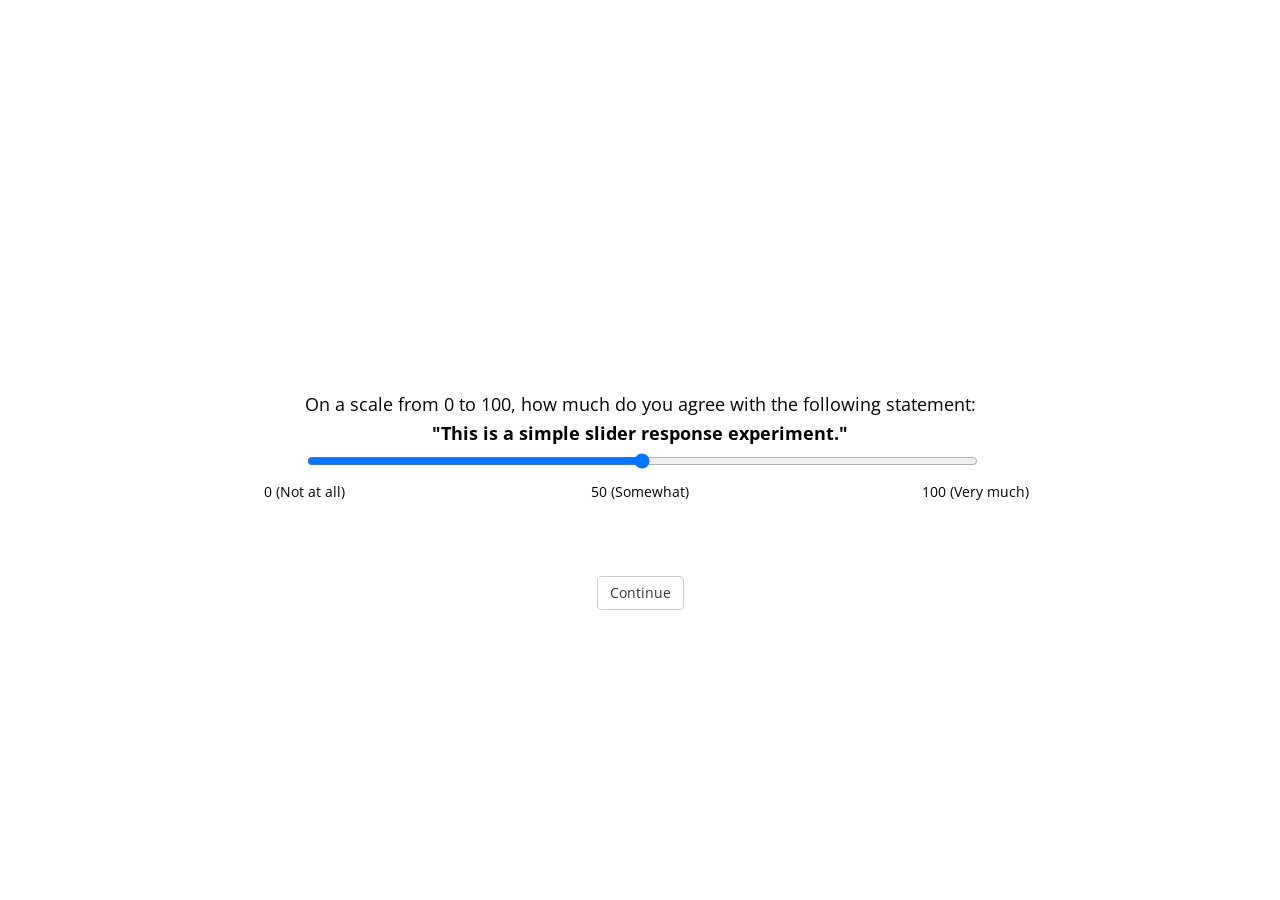
<file: Listening experiment/iframe2.html>
<!DOCTYPE html>
<html>
  <head>
    <title>Simple Slider Response Experiment</title>
    <script src="jspsych-6.1.0/jspsych.js"></script>
    <script src="jspsych-6.1.0/plugins/jspsych-html-slider-response.js"></script>
    <script src="jspsych-6.1.0/plugins/jspsych-html-keyboard-response.js"></script>
    <link rel="stylesheet" href="jspsych-6.1.0/css/jspsych.css" />
    <style>
      #stop-button {
        display: none; /* Hide initially */
        padding: 10px 20px;
        font-size: 16px;
        margin-top: 20px;
      }
      #experiment-done-message {
        display: none; /* Hide the message initially */
        font-size: 24px;
        text-align: center;
        margin-top: 20px;
      }

      #stop-button {
        display: none; /* Hide the stop button initially */
        margin-top: 20px;
        padding: 10px 20px;
        font-size: 16px;
        background-color: red;
        color: white;
        border: none;
        cursor: pointer;
        position: fixed; /* Fixed position to stay in the same spot */
        left: 50%;
        transform: translate(-50%, -50%); /* Center horizontally */
      }
    </style>
  </head>
  <body>
    <button id="stop-button" onclick="stopExperiments()">
      Stop Experiment
    </button>
  </body>
  <script>
    // Create a timeline array
    var timeline2 = [];

    // Slider response trial
    var sliderTrial = {
      type: "html-slider-response",
      stimulus:
        'On a scale from 0 to 100, how much do you agree with the following statement:<br><strong>"This is a simple slider response experiment."</strong>',
      labels: ["0 (Not at all)", "50 (Somewhat)", "100 (Very much)"],
      required: true, // Makes the slider mandatory
    };
    timeline2.push(sliderTrial);
    var sliderTrial1 = {
      type: "html-slider-response",
      stimulus:
        'On a scale from 0 to 100, how much do you agree with the following statement:<br><strong>"This is not done yet."</strong>',
      labels: ["0 (Not at all)", "50 (Somewhat)", "100 (Very much)"],
      required: true, // Makes the slider mandatory
    };
    timeline2.push(sliderTrial1);

    // Initialize the experiment
    jsPsych.init({
      timeline: timeline2,
      on_finish: endExperiment,
    });

    function endExperiment() {
      // Send data and message to stop
      var data = jsPsych.data.get().json();
      parent.postMessage({ msg: "stopExperiment2", data: data }, "*");
    }

    window.addEventListener("message", function (event) {
      if (event.data === "stopIframe2") {
        jsPsych.endExperiment("Experiment stopped.");
      }
    });
  </script>
</html>
</file>
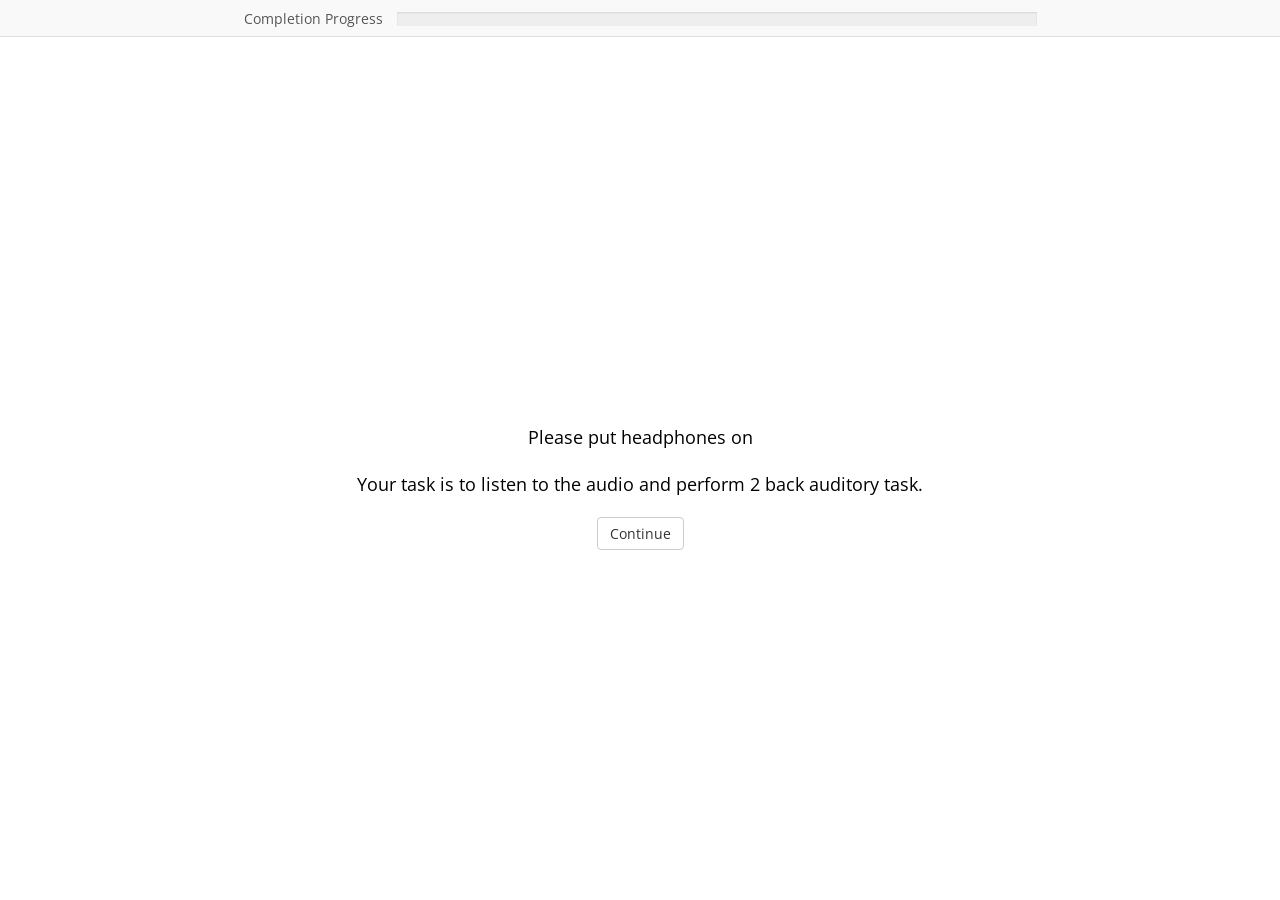
<file: Listening experiment/trail.html>
<!DOCTYPE html>
<html>
  <head>
    <script src="jspsych-6.1.0/jspsych.js"></script>
    <script src="jspsych-6.1.0/plugins/jspsych-audio-keyboard-response.js"></script>
    <script src="jspsych-6.1.0/plugins/jspsych-survey-text.js"></script>
    <script src="jspsych-6.1.0/plugins/jspsych-html-button-response.js"></script>
    <script src="jspsych-6.1.0/plugins/jspsych-html-keyboard-response.js"></script>
    <script src="jspsych-6.1.0/plugins/jspsych-html-slider-response.js"></script>
    <link rel="stylesheet" href="jspsych-6.1.0/css/jspsych.css" />
  </head>
  <body></body>
  <script>
    var timeline = [];
    var survey = [];

    var timeline_variables_block_1 = [
      { sound: "mp3/1_Cat_R_Fall_L.mp3", left: ["fall"], right: ["cat"] },
      { sound: "mp3/2_Dog_R_Win_L.mp3", left: ["win"], right: ["dog"] },
    ];

    var welcome_screen = {
      type: "html-button-response",
      stimulus:
        "<p>Please put headphones on </p>" +
        "<p>Your task is to listen to the audio and perform 2 back auditory task.</p>",
      choices: ["Continue"],
    };
    timeline.push(welcome_screen);

    var g1_g2_order1 = {
      type: "html-slider-response",
      stimulus:
        "<p>How likely do you think that " +
        "Trumph " +
        " will <b>eliminate</b> " +
        "others " +
        " in upcoming elections?</p>" +
        "<p>Please click on the slider below to indicate your response. </p>" +
        "<br />",
      labels: [
        "0%<br />(definitely no)",
        "10",
        "20",
        "30",
        "40",
        "50",
        "60",
        "70",
        "80",
        "90",
        "100%<br />(definitely yes)",
      ],
      min: 0,
      max: 100,
      step: 1,
      choices: ["Continue"],
      statement: "g1g2o1",
      case: "g1g2o1",
      slider_width: 650,
    };

    timeline.push(g1_g2_order1);

    var audio_trial = {
      type: "audio-keyboard-response",
      stimulus: jsPsych.timelineVariable("sound"),
      choices: jsPsych.NO_KEYS,
      trial_ends_after_audio: true,
    };

    var response_trial = {
      type: "survey-text",
      questions: [
        {
          prompt:
            "Please write down any words that you heard. If you heard more than one word please separate each word with a comma.",
        },
      ],
      data: {
        sound: jsPsych.timelineVariable("sound"),
        phase: "response",
      },
      on_finish: function (data) {
        var subject_response = JSON.parse(data.responses).Q0;
        var lower_case_response = subject_response.toLowerCase();
        var subject_response_words = lower_case_response.split(",");
        var right_word = false;
        var left_word = false;
        for (var i = 0; i < subject_response_words.length; i++) {
          var word = subject_response_words[i].trim();
          if (jsPsych.timelineVariable("right", true).includes(word)) {
            right_word = true;
          }
          if (jsPsych.timelineVariable("left", true).includes(word)) {
            left_word = true;
          }
        }
        data.left_word_correct = left_word;
        data.right_word_correct = right_word;
      },
    };

    var blocks = [timeline_variables_block_1];

    var test_procedure_first_half = {
      timeline: [audio_trial, response_trial],
      timeline_variables: blocks[0],
      randomize_order: true,
    };
    timeline.push(test_procedure_first_half);

    jsPsych.init({
      timeline: timeline,
      use_webaudio: false,
      preload_audio: ["mp3/1_Cat_R_Fall_L.mp3", "mp3/2_Dog_R_Win_L.mp3"],

      show_progress_bar: true,
      auto_update_progress_bar: false,
      on_finish: function () {
        var data = jsPsych.data
          .get()
          .filter([
            { trial_type: "html-slider-response" },
            { trial_type: "survey-html-form" },
          ]);
        var values = data.values();

        // record all ratings
        var trials = [];
        for (var i = 0; i < values.length - 1; i++) {
          var temp = {};
          temp["responses"] = values[i]["responses"];
          temp["statement"] = values[i]["statement"];
          temp["case"] = values[i]["case"];
          trials.push(temp);
        }
      },
    });
  </script>
</html>
</file>
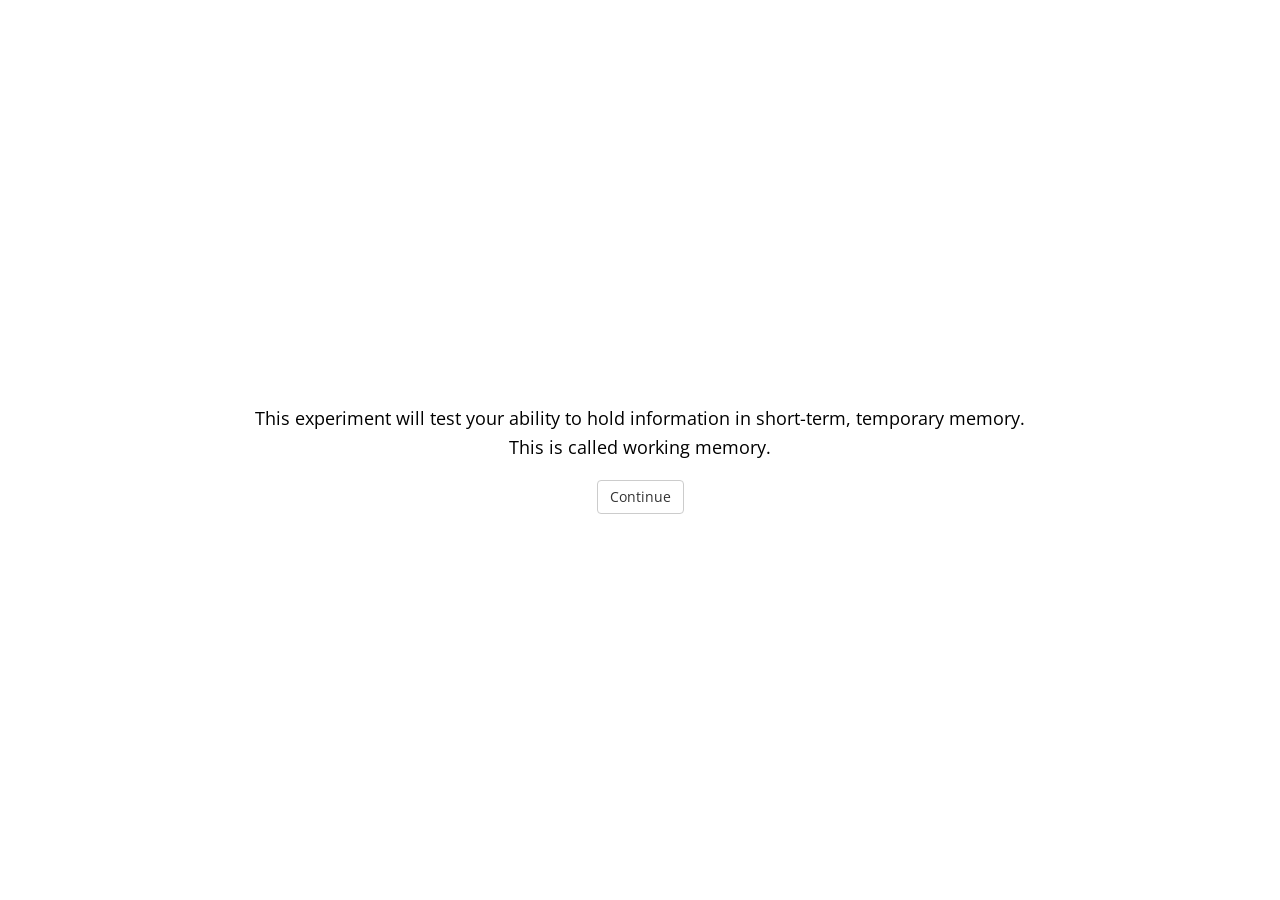
<file: n-back/full-experiment.html>
<!DOCTYPE html>
<html>
  <head>
    <script src="jspsych-6.1.0/jspsych.js"></script>
    <script src="jspsych-6.1.0/plugins/jspsych-html-keyboard-response.js"></script>
    <script src="jspsych-6.1.0/plugins/jspsych-html-button-response.js"></script>
    <link rel="stylesheet" href="jspsych-6.1.0/css/jspsych.css">
  </head>
  <body>
  </body>
  <script>
    var timeline = [];

    var n_back_set = ['Z', 'X', 'C', 'V', 'B', 'N'];
    var sequence = [];

    var how_many_back = 2;

    var sequence_length = 22;

    /* Instructions */

    var instructions_1 = {
      type: 'html-button-response',
      stimulus: '<div style="width: 800px;">'+
        '<p>This experiment will test your ability to hold information in short-term, temporary memory. This is called working memory.</p>'+
        '</div>',
      choices: ["Continue"]
    }
    timeline.push(instructions_1);

    var instructions_2 = {
      type: 'html-button-response',
      stimulus: '<div style="width: 800px;">'+
        '<p>You will see a sequence of letters presented one at a time. Your task is to determine if the letter on the screen matches '+
        'the letter that appeared two letters before.</p>'+
        '<p>If the letter is match <span style="font-weight: bold;">press the M key.</span></p>'+
        '<p>For example, if you saw the sequence X, C, V, B, V, X you would press the M key when the second V appeared on the screen.</p>'+
        '<p>You do not need to press any key when there is not a match.</p>'+
        '</div>',
      choices: ["Continue"]
    }
    timeline.push(instructions_2);

    var instructions_3 = {
      type: 'html-button-response',
      stimulus: '<div style="width: 800px;">'+
        '<p>The sequence will begin on the next screen.</p>'+
        '<p>Remember: press the M key if the letter on the screen matches the letter that appeared two letters ago.</p>'+
        '</div>',
      choices: ["I'm ready to start!"],
      post_trial_gap: 1000
    }
    timeline.push(instructions_3);

    /* N Back sequence trials */

    var n_back_trial = {
      type: 'html-keyboard-response',
      stimulus: function() {
        if(sequence.length < how_many_back){
          var letter = jsPsych.randomization.sampleWithoutReplacement(n_back_set, 1)[0]
        } else {
          if(jsPsych.timelineVariable('match', true) == true){
            var letter = sequence[sequence.length - how_many_back];
          } else {
            var possible_letters = jsPsych.randomization.sampleWithoutReplacement(n_back_set, 2);
            if(possible_letters[0] != sequence[sequence.length - how_many_back]){
              var letter = possible_letters[0];
            } else {
              var letter = possible_letters[1];
            }
          }
        }
        sequence.push(letter);
        return '<span style="font-size: 96px;">'+letter+'</span>'
      },
      choices: ['M'],
      trial_duration: 1500,
      response_ends_trial: false,
      post_trial_gap: 500,
      data: {
        phase: 'test',
        match: jsPsych.timelineVariable('match')
      },
      on_finish: function(data){
        if(data.match == true){
          data.correct = (data.key_press != null)
        }
        if(data.match == false){
          data.correct = (data.key_press === null)
        }
      }
    }

    var n_back_trials = [
      {match: true},
      {match: false}
    ]

    var n_back_sequence = {
      timeline: [n_back_trial],
      timeline_variables: n_back_trials,
      sample: {
        type: 'with-replacement',
        size: sequence_length,
        weights: [1, 2]
      }
    }

    timeline.push(n_back_sequence);

    /* feedback */

    var feedback = {
      type: 'html-keyboard-response',
      stimulus: function(){
        var test_trials = jsPsych.data.get().filter({phase: 'test'}).last(sequence_length-2);
        var n_match = test_trials.filter({match: true}).count();
        var n_nonmatch = test_trials.filter({match: false}).count();
        var n_correct = test_trials.filter({match: true, correct: true}).count();
        var false_alarms = test_trials.filter({match: false, correct: false}).count();

        var html = "<div style='width:800px;'>"+
          "<p>All done!</p>"+
          "<p>You correctly identified "+n_correct+" of the "+n_match+" matching items.</p>"+
          "<p>You incorrectly identified "+false_alarms+" of the "+n_nonmatch+" non-matching items as matches.</p>"
        
        return html;
      },
      choices: jsPsych.NO_KEYS
    }
    timeline.push(feedback);

    jsPsych.init({
      timeline: timeline
    })
  </script>
</html>
</file>
<file: Listening experiment/jspsych-6.1.0/css/jspsych.css>
/*
 * CSS for jsPsych experiments.
 *
 * This stylesheet provides minimal styling to make jsPsych
 * experiments look polished without any additional styles.
 */

 @import url(https://fonts.googleapis.com/css?family=Open+Sans:400italic,700italic,400,700);

/* Container holding jsPsych content */

 .jspsych-display-element {
   display: flex;
   flex-direction: column;
   overflow-y: auto;
 }

 .jspsych-display-element:focus {
   outline: none;
 }

 .jspsych-content-wrapper {
   display: flex;
   margin: auto;
   flex: 1 1 100%;
   width: 100%;
 }

 .jspsych-content {
   max-width: 95%; /* this is mainly an IE 10-11 fix */
   text-align: center;
   margin: auto; /* this is for overflowing content */
 }

 .jspsych-top {
   align-items: flex-start;
 }

 .jspsych-middle {
   align-items: center;
 }

/* fonts and type */

.jspsych-display-element {
  font-family: 'Open Sans', 'Arial', sans-serif;
  font-size: 18px;
  line-height: 1.6em;
}

/* Form elements like input fields and buttons */

.jspsych-display-element input[type="text"] {
  font-family: 'Open Sans', 'Arial', sans-serif;
  font-size: 14px;
}

/* borrowing Bootstrap style for btn elements, but combining styles a bit */
.jspsych-btn {
  display: inline-block;
  padding: 6px 12px;
  margin: 0px;
  font-size: 14px;
  font-weight: 400;
  font-family: 'Open Sans', 'Arial', sans-serif;
  cursor: pointer;
  line-height: 1.4;
  text-align: center;
  white-space: nowrap;
  vertical-align: middle;
  background-image: none;
  border: 1px solid transparent;
  border-radius: 4px;
  color: #333;
  background-color: #fff;
  border-color: #ccc;
}

.jspsych-btn:hover {
  background-color: #ddd;
  border-color: #aaa;
}

.jspsych-btn:disabled {
  background-color: #eee;
  color: #aaa;
  border-color: #ccc;
  cursor: not-allowed;
}

/* jsPsych progress bar */

#jspsych-progressbar-container {
  color: #555;
  border-bottom: 1px solid #dedede;
  background-color: #f9f9f9;
  margin-bottom: 1em;
  text-align: center;
  padding: 8px 0px;
  width: 100%;
  line-height: 1em;
}
#jspsych-progressbar-container span {
  font-size: 14px;
  padding-right: 14px;
}
#jspsych-progressbar-outer {
  background-color: #eee;
  width: 50%;
  margin: auto;
  height: 14px;
  display: inline-block;
  vertical-align: middle;
  box-shadow: inset 0 1px 2px rgba(0,0,0,0.1);
}
#jspsych-progressbar-inner {
  background-color: #aaa;
  width: 0%;
  height: 100%;
}

/* Control appearance of jsPsych.data.displayData() */
#jspsych-data-display {
  text-align: left;
}
</file>
<file: demo_slider/demo/css/jspsych.css>
/*
 * CSS for jsPsych experiments.
 *
 * This stylesheet provides minimal styling to make jsPsych
 * experiments look polished without any additional styles.
 */

 @import url(https://fonts.googleapis.com/css?family=Open+Sans:400italic,700italic,400,700);

/* Container holding jsPsych content */

 .jspsych-display-element {
   display: flex;
   flex-direction: column;
   overflow-y: auto;
 }

 .jspsych-display-element:focus {
   outline: none;
 }

 .jspsych-content-wrapper {
   display: flex;
   margin: auto;
   flex: 1 1 100%;
   width: 100%;
 }

 .jspsych-content {
   max-width: 95%; /* this is mainly an IE 10-11 fix */
   text-align: center;
   margin: auto;/* this is for overflowing content */
   margin-top: 4em;
   margin-bottom: 8em; 
 }

 .jspsych-top {
   align-items: flex-start;
 }

 .jspsych-middle {
   align-items: center;
 }

/* fonts and type */

.jspsych-display-element {
  font-family: 'Open Sans', 'Arial', sans-serif;
  font-size: 18px;
  line-height: 1.6em;
}

/* Form elements like input fields and buttons */

.jspsych-display-element input[type="text"] {
  font-family: 'Open Sans', 'Arial', sans-serif;
  font-size: 14px;
}

/* borrowing Bootstrap style for btn elements, but combining styles a bit */
.jspsych-btn {
  display: inline-block;
  padding: 6px 12px;
  margin-top: 30px;
  font-size: 14px;
  font-weight: 400;
  font-family: 'Open Sans', 'Arial', sans-serif;
  cursor: pointer;
  line-height: 1.4;
  text-align: center;
  white-space: nowrap;
  vertical-align: middle;
  background-image: none;
  border: 1px solid transparent;
  border-radius: 4px;
  color: #333;
  background-color: #fff;
  border-color: #ccc;
}

/* only apply the hover style on devices with a mouse/pointer that can hover - issue #977 */
@media (hover: hover) {
  .jspsych-btn:hover {
    background-color: #ddd;
    border-color: #aaa;
  }
}

.jspsych-btn:active {
  background-color: #ddd;
  border-color:#000000;
}

.jspsych-btn:disabled {
  background-color: #eee;
  color: #aaa;
  border-color: #ccc;
  cursor: not-allowed;
}

/* custom style for input[type="range] (slider) to improve alignment between positions and labels */

.jspsych-slider {
  appearance: none;
  -webkit-appearance: none; 
  -moz-appearance: none;
  width: 100%; 
  background: transparent; 
}
.jspsych-slider:focus {
  outline: none;
}
/* track */
.jspsych-slider::-webkit-slider-runnable-track {
  appearance: none;
  -webkit-appearance: none;
  width: 100%;
  height: 8px;
  cursor: pointer;
  background: #eee;
  box-shadow: 0px 0px 0px #000000, 0px 0px 0px #0d0d0d;
  border-radius: 2px;
  border: 1px solid #aaa;
}
.jspsych-slider::-moz-range-track {
  appearance: none;
  width: 100%;
  height: 8px;
  cursor: pointer;
  background: #eee;
  box-shadow: 0px 0px 0px #000000, 0px 0px 0px #0d0d0d;
  border-radius: 2px;
  border: 1px solid #aaa;
}
.jspsych-slider::-ms-track {
  appearance: none;
  width: 99%;
  height: 14px;
  cursor: pointer;
  background: #eee;
  box-shadow: 0px 0px 0px #000000, 0px 0px 0px #0d0d0d;
  border-radius: 2px;
  border: 1px solid #aaa;
}
/* thumb */
.jspsych-slider::-webkit-slider-thumb {
  border: 1px solid #666;
  height: 24px;
  width: 15px;
  border-radius: 5px;
  background: #ffffff;
  cursor: pointer;
  -webkit-appearance: none;
  margin-top: -9px;
}
.jspsych-slider::-moz-range-thumb {
  border: 1px solid #666;
  height: 24px;
  width: 15px;
  border-radius: 5px;
  background: #ffffff;
  cursor: pointer;
}
.jspsych-slider::-ms-thumb {
  border: 1px solid #666;
  height: 20px;
  width: 15px;
  border-radius: 5px;
  background: #ffffff;
  cursor: pointer;
  margin-top: -2px;
}

/* jsPsych progress bar */

#jspsych-progressbar-container {
  color: #555;
  border-bottom: 1px solid #dedede;
  background-color: #f9f9f9;
  margin-bottom: 1em;
  text-align: center;
  padding: 8px 0px;
  width: 100%;
  line-height: 1em;
}
#jspsych-progressbar-container span {
  font-size: 14px;
  padding-right: 14px;
}
#jspsych-progressbar-outer {
  background-color: #eee;
  width: 50%;
  margin: auto;
  height: 14px;
  display: inline-block;
  vertical-align: middle;
  box-shadow: inset 0 1px 2px rgba(0,0,0,0.1);
}
#jspsych-progressbar-inner {
  background-color: #aaa;
  width: 0%;
  height: 100%;
}

/* Control appearance of jsPsych.data.displayData() */
#jspsych-data-display {
  text-align: left;
}
</file>
<file: n-back/jspsych-6.1.0/css/jspsych.css>
/*
 * CSS for jsPsych experiments.
 *
 * This stylesheet provides minimal styling to make jsPsych
 * experiments look polished without any additional styles.
 */

 @import url(https://fonts.googleapis.com/css?family=Open+Sans:400italic,700italic,400,700);

/* Container holding jsPsych content */

 .jspsych-display-element {
   display: flex;
   flex-direction: column;
   overflow-y: auto;
 }

 .jspsych-display-element:focus {
   outline: none;
 }

 .jspsych-content-wrapper {
   display: flex;
   margin: auto;
   flex: 1 1 100%;
   width: 100%;
 }

 .jspsych-content {
   max-width: 95%; /* this is mainly an IE 10-11 fix */
   text-align: center;
   margin: auto; /* this is for overflowing content */
 }

 .jspsych-top {
   align-items: flex-start;
 }

 .jspsych-middle {
   align-items: center;
 }

/* fonts and type */

.jspsych-display-element {
  font-family: 'Open Sans', 'Arial', sans-serif;
  font-size: 18px;
  line-height: 1.6em;
}

/* Form elements like input fields and buttons */

.jspsych-display-element input[type="text"] {
  font-family: 'Open Sans', 'Arial', sans-serif;
  font-size: 14px;
}

/* borrowing Bootstrap style for btn elements, but combining styles a bit */
.jspsych-btn {
  display: inline-block;
  padding: 6px 12px;
  margin: 0px;
  font-size: 14px;
  font-weight: 400;
  font-family: 'Open Sans', 'Arial', sans-serif;
  cursor: pointer;
  line-height: 1.4;
  text-align: center;
  white-space: nowrap;
  vertical-align: middle;
  background-image: none;
  border: 1px solid transparent;
  border-radius: 4px;
  color: #333;
  background-color: #fff;
  border-color: #ccc;
}

.jspsych-btn:hover {
  background-color: #ddd;
  border-color: #aaa;
}

.jspsych-btn:disabled {
  background-color: #eee;
  color: #aaa;
  border-color: #ccc;
  cursor: not-allowed;
}

/* jsPsych progress bar */

#jspsych-progressbar-container {
  color: #555;
  border-bottom: 1px solid #dedede;
  background-color: #f9f9f9;
  margin-bottom: 1em;
  text-align: center;
  padding: 8px 0px;
  width: 100%;
  line-height: 1em;
}
#jspsych-progressbar-container span {
  font-size: 14px;
  padding-right: 14px;
}
#jspsych-progressbar-outer {
  background-color: #eee;
  width: 50%;
  margin: auto;
  height: 14px;
  display: inline-block;
  vertical-align: middle;
  box-shadow: inset 0 1px 2px rgba(0,0,0,0.1);
}
#jspsych-progressbar-inner {
  background-color: #aaa;
  width: 0%;
  height: 100%;
}

/* Control appearance of jsPsych.data.displayData() */
#jspsych-data-display {
  text-align: left;
}
</file>
